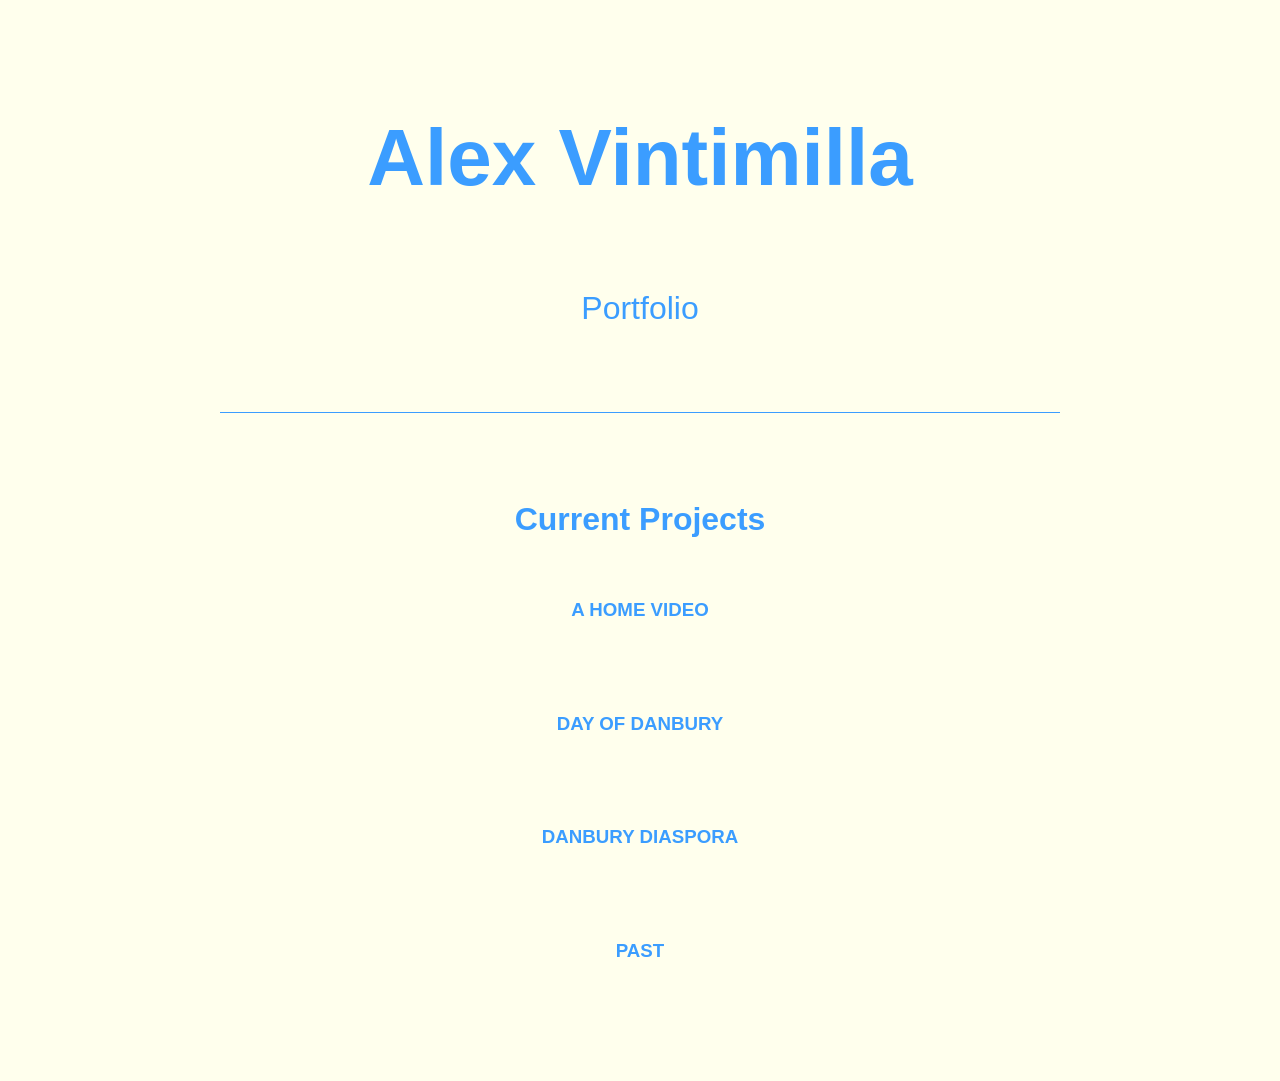
<file: index.html>
<!DOCTYPE html>
<html lang="en">
<head>
  <meta charset="UTF-8">
  <meta name="viewport" content="width=device-width, initial-scale=1.0">
  <title>Alex Vintimilla</title>
  <link rel="stylesheet" href="style.css">
</head>
<body>

  <a href="index.html" class="home-link">
    <h1>Alex Vintimilla</h1>
  </a>

  <p>Portfolio</p>

  <section>
    <h2>Current Projects</h2>

    <div class="work-boxes">

      <a href="a-home-video.html" class="work-box">
        <h3>A HOME VIDEO</h3>
      </a>

      <a href="dod.html" class="work-box">
        <h3>DAY OF DANBURY</h3>
      </a>

      <a href="Diaspora.html" class="work-box">
        <h3>DANBURY DIASPORA</h3>
      </a>

      <a href="past.html" class="work-box">
        <h3>PAST
</file>
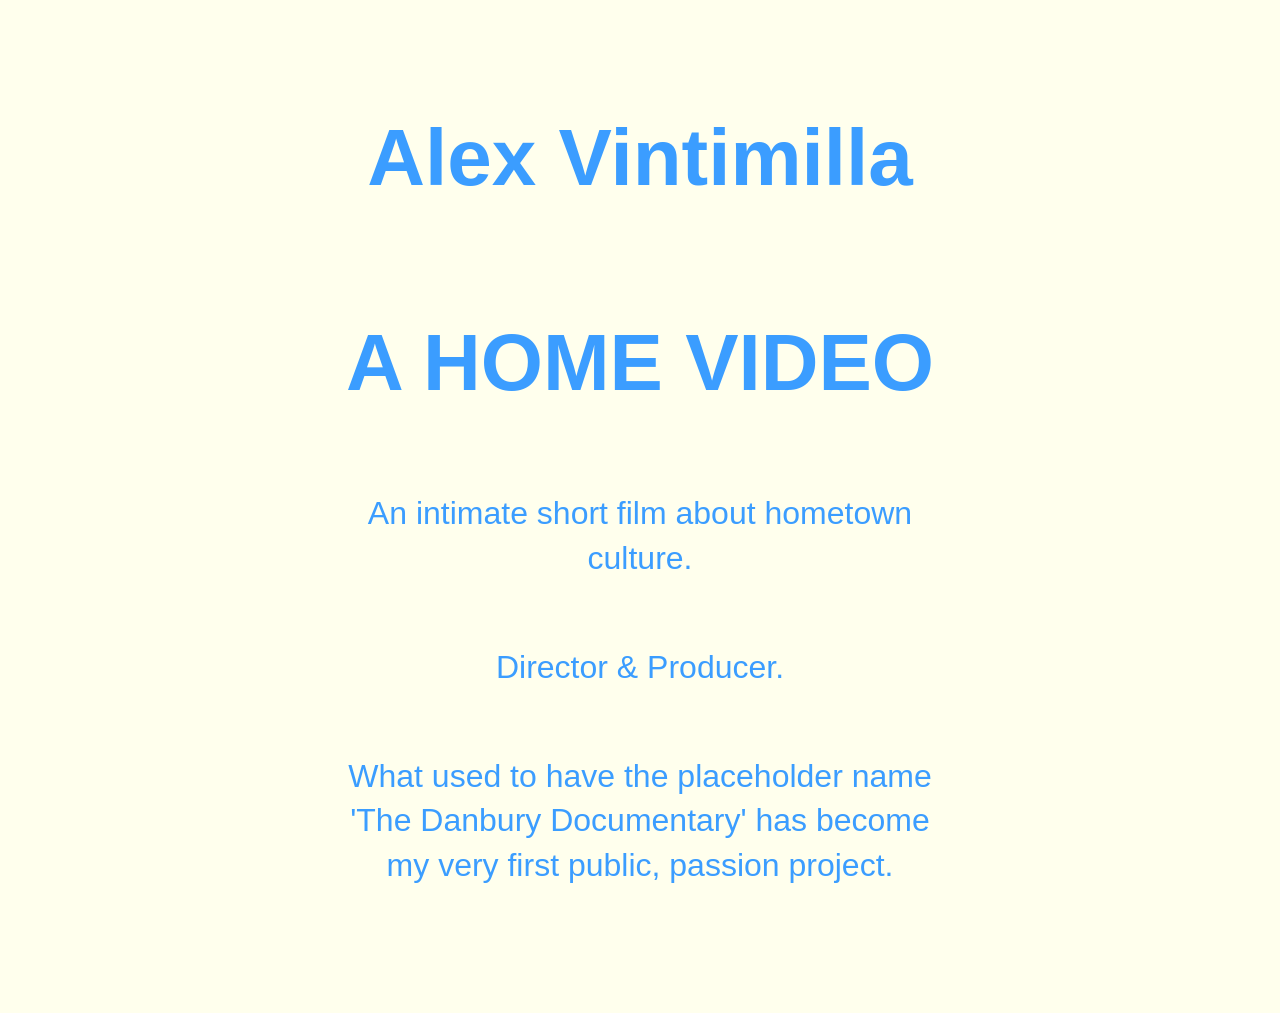
<file: a-home-video.html>
<!DOCTYPE html>
<html lang="en">
<head>
  <meta charset="UTF-8">
  <meta name="viewport" content="width=device-width, initial-scale=1.0">
  <title>A Home Video</title>
  <link rel="stylesheet" href="style.css">
</head>
<body>

  <a href="index.html" class="home-link">
    <h1>Alex Vintimilla</h1>
  </a>

  <a href="https://www.instagram.com/danbury.film" target="_blank">
    <h1>A HOME VIDEO</h1>
  </a>
  <p>An intimate short film about hometown culture.</p>
  <p>Director & Producer.</p>
  <p>What used to have the placeholder name 'The Danbury Documentary' has become my very first public, passion project.</p>

  <br><br>

</body>
</html>
</file>
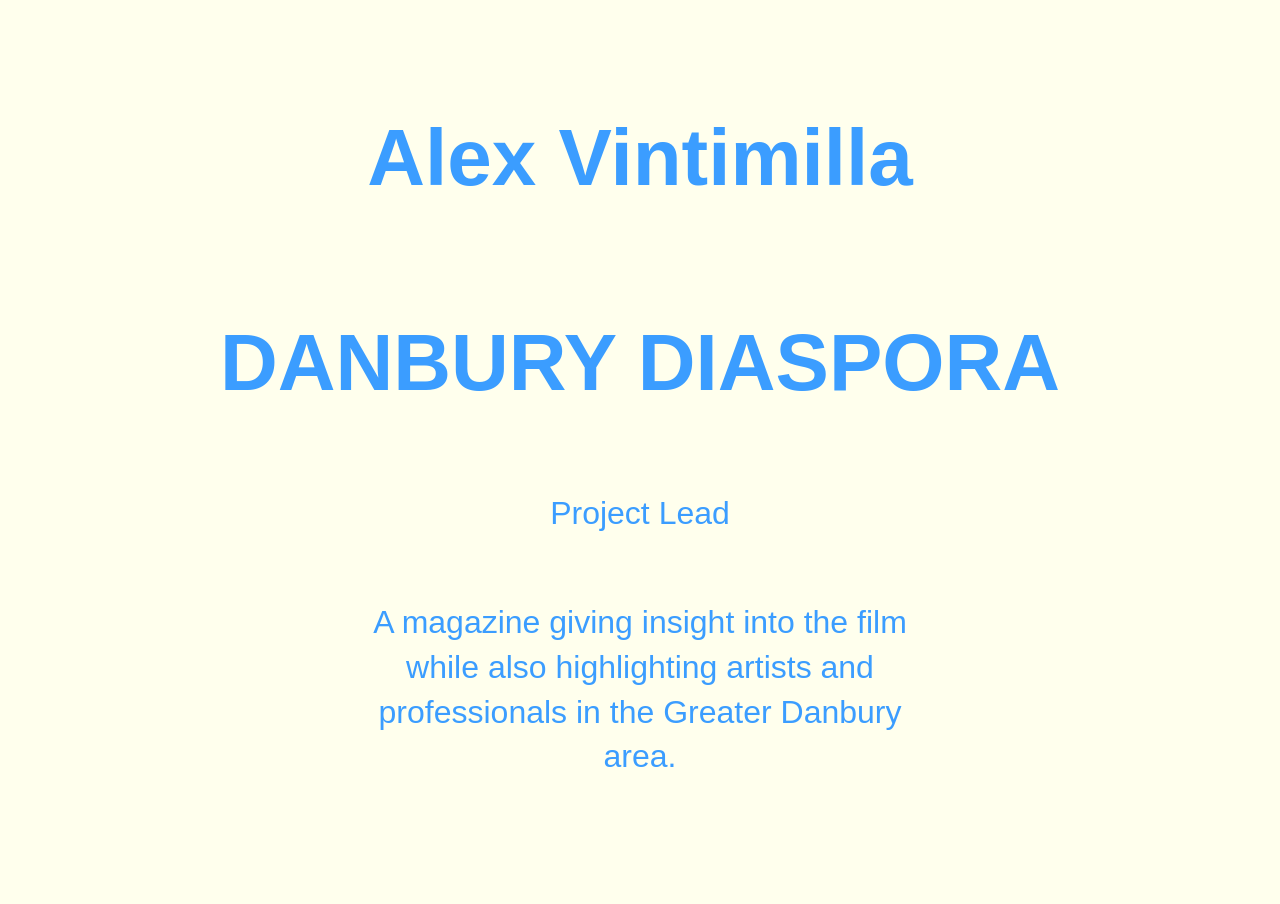
<file: Diaspora.html>
<!DOCTYPE html>
<html lang="en">
<head>
  <meta charset="UTF-8">
  <meta name="viewport" content="width=device-width, initial-scale=1.0">
  <title>DANBURY DIASPORA</title>
  <link rel="stylesheet" href="style.css">
</head>
<body>

  <a href="index.html" class="home-link">
    <h1>Alex Vintimilla</h1>
  </a>

  <h1>DANBURY DIASPORA</h1>
  <p>Project Lead</p>
  <p>A magazine giving insight into the film while also highlighting artists and professionals in the Greater Danbury area.</p>

  <br><br>

</body>
</html>
</file>
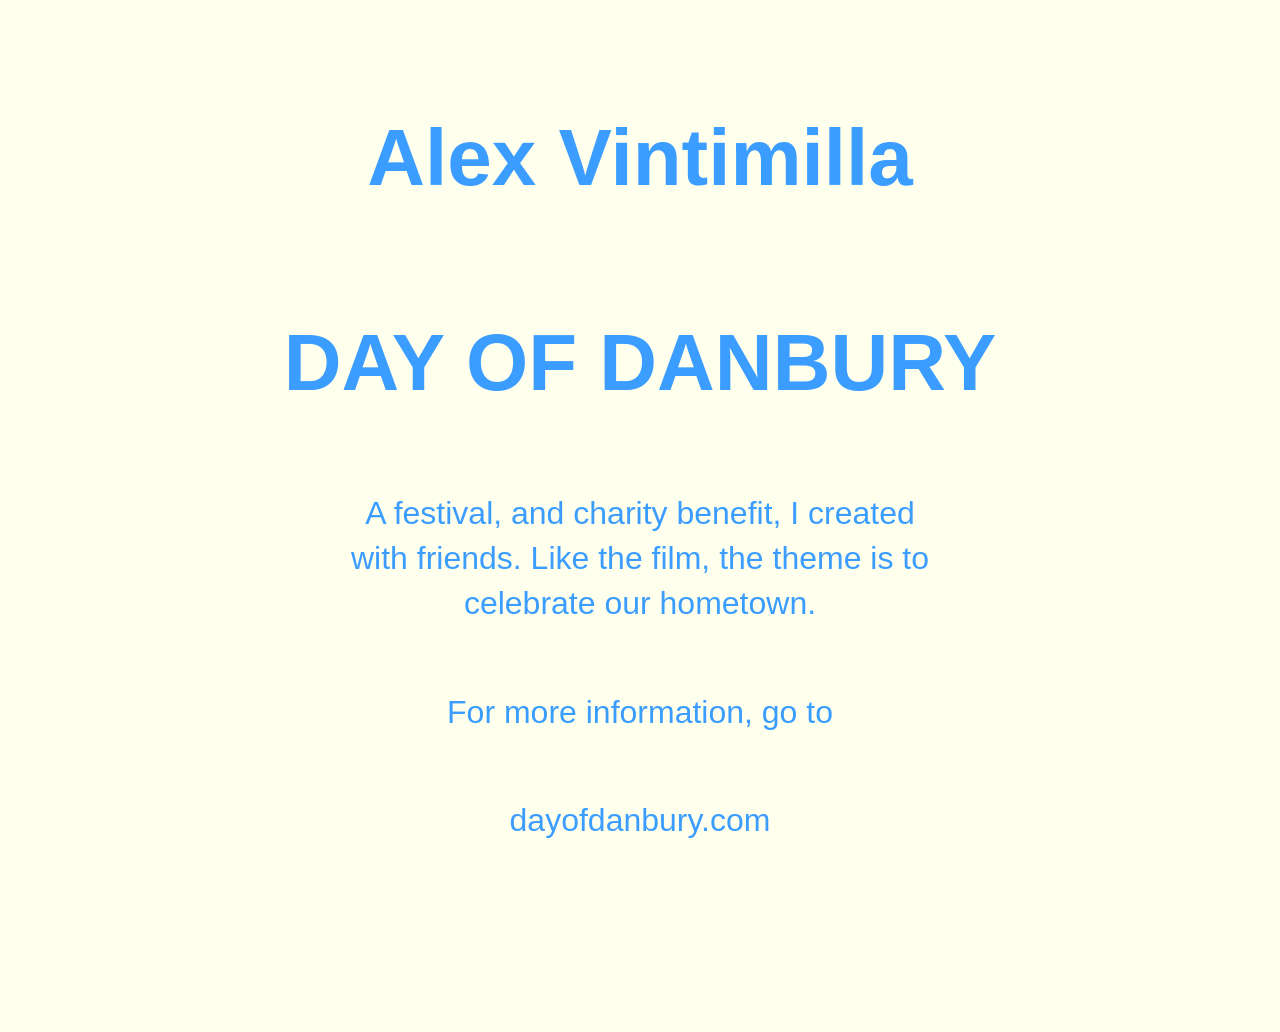
<file: dod.html>
<!DOCTYPE html>
<html lang="en">
  <a href="index.html" class="home-link">
  <h1>Alex Vintimilla</h1>
</a>
<head>
  <meta charset="UTF-8">
  <meta name="viewport" content="width=device-width, initial-scale=1.0">
  <title>DAY OF DANBURY</title>
  <link rel="stylesheet" href="style.css">
</head>
<body>

  <h1>DAY OF DANBURY</h1>
  <p>A festival, and charity benefit, I created with friends. Like the film, the theme is to celebrate our hometown.</p>
 <p>For more information, go to</p>
<p><a href="https://dayofdanbury.com" target="_blank">dayofdanbury.com</a></p>
</p>
  <br><br>

</body>
</html>
</file>
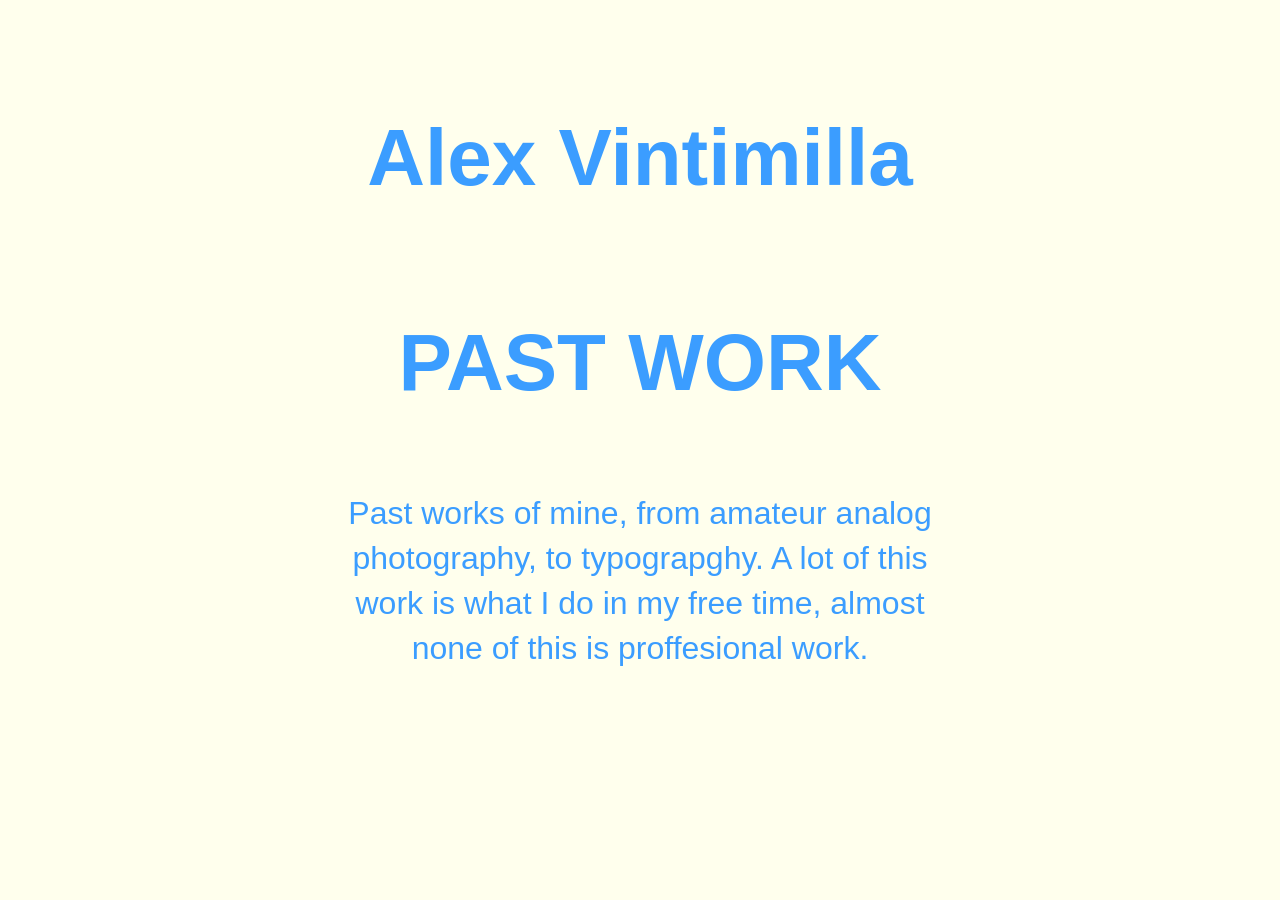
<file: past.html>
<!DOCTYPE html>
<html lang="en">
  <a href="index.html" class="home-link">
  <h1>Alex Vintimilla</h1>
</a>
<head>
  <meta charset="UTF-8">
  <meta name="viewport" content="width=device-width, initial-scale=1.0">
  <title>PAST</title>
  <link rel="stylesheet" href="style.css">
</head>
<body>

  <h1>PAST WORK</h1>
  <p>Past works of mine, from amateur analog photography, to typograpghy. A lot of this work is what I do in my free time, almost none of this is proffesional work. </p>

  <br><br>

</body>
</html>
</file>
<file: style.css>
/* ---------------- Base ---------------- */
body {
  background: rgba(255, 255, 234, 0.817);
  color: rgb(59, 157, 255);
  font-family: 'Futura', 'Arial', sans-serif;
  font-weight: lighter;
  padding: 40px;
  line-height: 1.4;

  display: flex;
  flex-direction: column;
  align-items: center;
  text-align: center;
}

/* ---------------- Typography ---------------- */
h1 {
  font-size: 5em;
  margin-bottom: 0.5em;
}

h2 {
  font-size: 2em;
  margin-top: 2em;
  margin-bottom: 0.5em;
}

p {
  font-size: 2em;
  max-width: 600px;
}

/* ---------------- Links (FIXES PURPLE ISSUE) ---------------- */
a {
  color: rgb(59, 157, 255);   /* same as your text */
  text-decoration: none;
  transition: color 0.2s ease, opacity 0.2s ease;
}

a:visited {
  color: rgb(59, 157, 255);   /* prevents purple */
}

a:hover {
  color: #5db3ff;
  opacity: 0.8;
}

a:active {
  color: #3a9cff;
}

/* ---------------- Sections ---------------- */
section {
  width: 80%;
  max-width: 800px;
  margin-top: 50px;
  padding: 20px;
  border-top: 1px solid rgb(59, 157, 255);
}

/* ---------------- Work Boxes ---------------- */
.work-box {
  display: block;
  text-decoration: none;
  color: inherit;

  padding: 20px;
  margin: 10px auto;
  width: 250px;

  border: none;
  background: none;

  transition: transform 0.2s ease, opacity 0.2s ease;
}

.work-box:hover {
  transform: scale(1.6);
  opacity: 0.7;
  cursor: pointer;
}

/* ---------------- Home Link ---------------- */
.home-link {
  text-decoration: none;
  color: inherit;
}

.home-link:hover h1 {
  color: #5db3ff;
  cursor: pointer;
}
</file>
